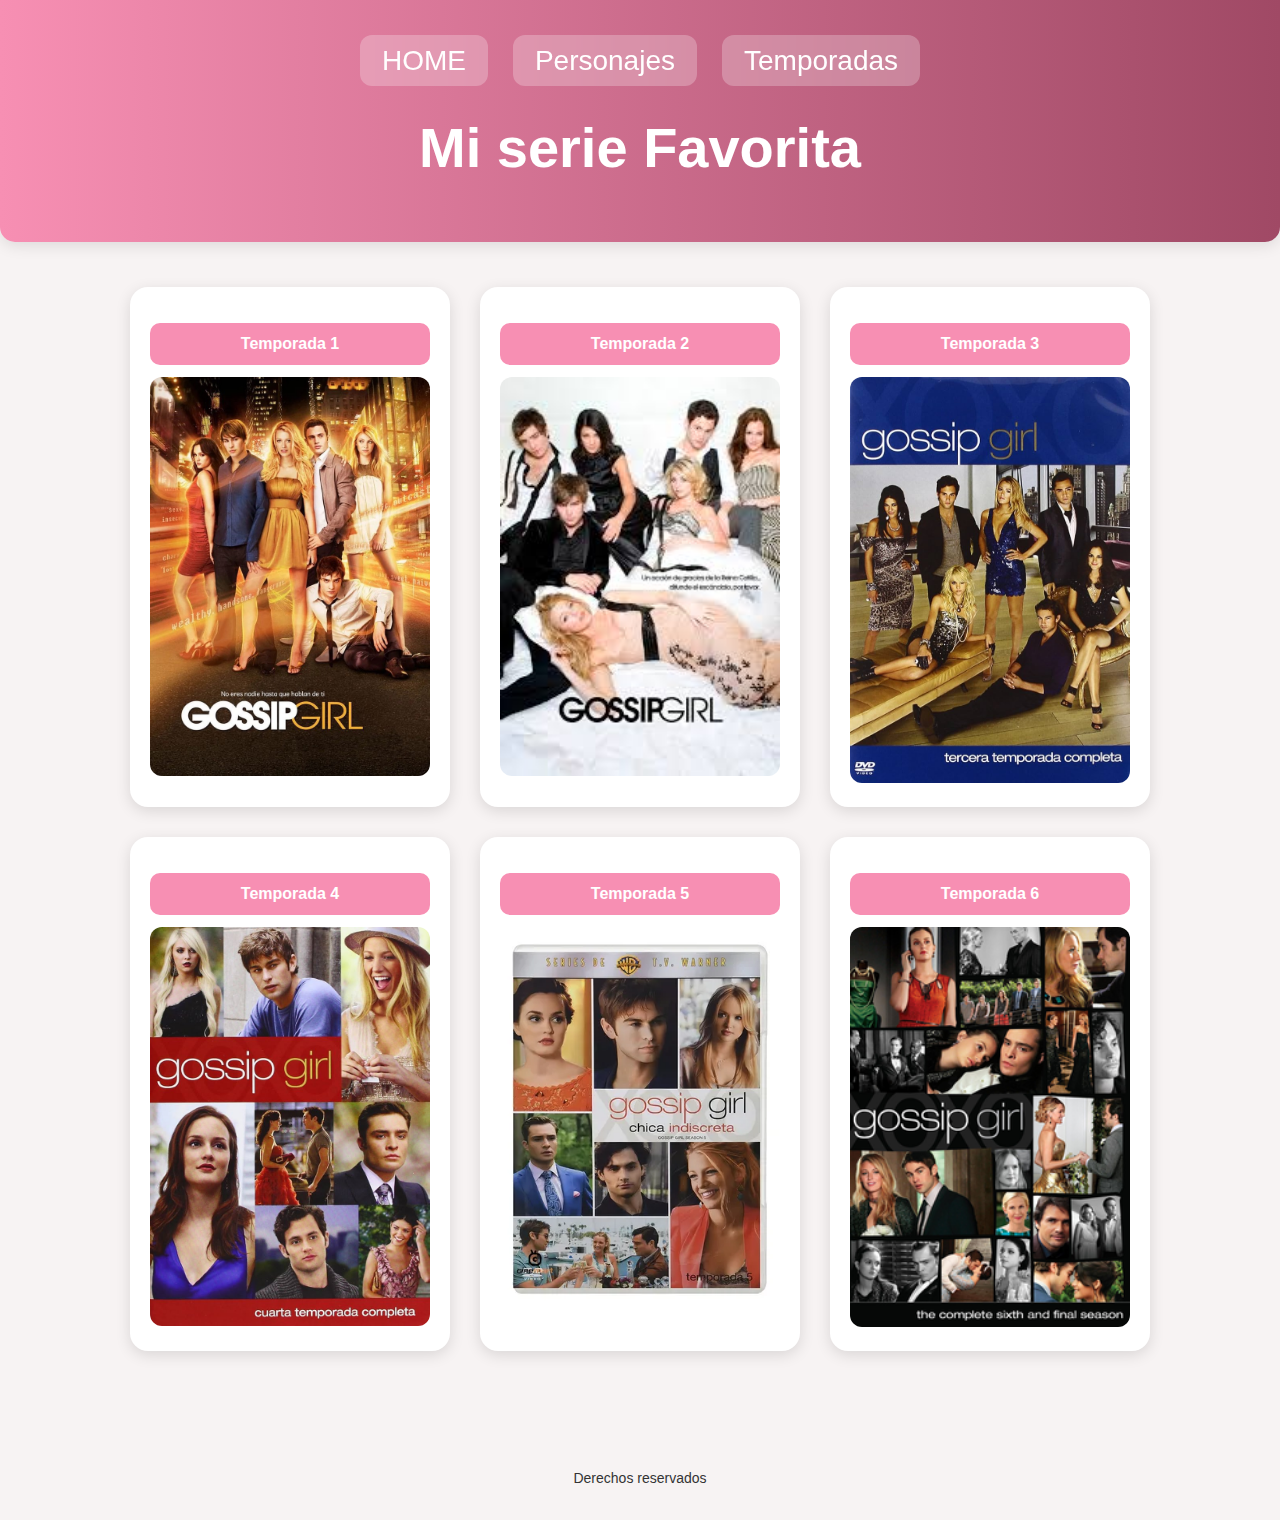
<file: capitulos.html>
<!DOCTYPE html>
<html lang="en">
<head>
    <meta charset="UTF-8">
    <meta name="viewport" content="width=device-width, initial-scale=1.0">
    <title>Fan Page Gossip Girl</title>
    <link rel="stylesheet" href="css/estiloprincipal.css">

</head>
<body>
    <header>
        <nav>
            <ul>
                <li id="botones"><a href="index.html">HOME</a></li>
                <li id="botones"><a href="personajes.html">Personajes</a></li>
                <li id="botones"><a href="capitulos.html">Temporadas</a></li>
            </ul>
        </nav>
        <h1 >Mi serie Favorita</h1>
    </header>
    <nav>

    </nav>
    <main>
        <div class="temporada left">
            <p class="titulo">Temporada 1</p>
            <img src="img/temporada 1.jpg" width="250px">
        </div>

        <div class="temporada center">
            <p class="titulo">Temporada 2</p>
            <img src="img/temporada 2.jpeg" width="250px">
        </div>

        <div class="temporada right">
            <p class="titulo">Temporada 3</p>
            <img src="img/temporada 3.jpg" width="250px">
        </div>

        <div class="temporada left">
            <p class="titulo">Temporada 4</p>
            <img src="img/temporada 4.jpg" width="250px">
        </div>

        <div class="temporada center">
            <p class="titulo">Temporada 5</p>
            <img src="img/temporada 5.webp" width="250px">
        </div>

        <div class="temporada right">
            <p class="titulo">Temporada 6</p>
            <img src="img/temporada 6.png" width="250px">
        </div>
    </main>

    <footer>
        <p>Derechos reservados</p>
    </footer>
</body>
</html>
</file>
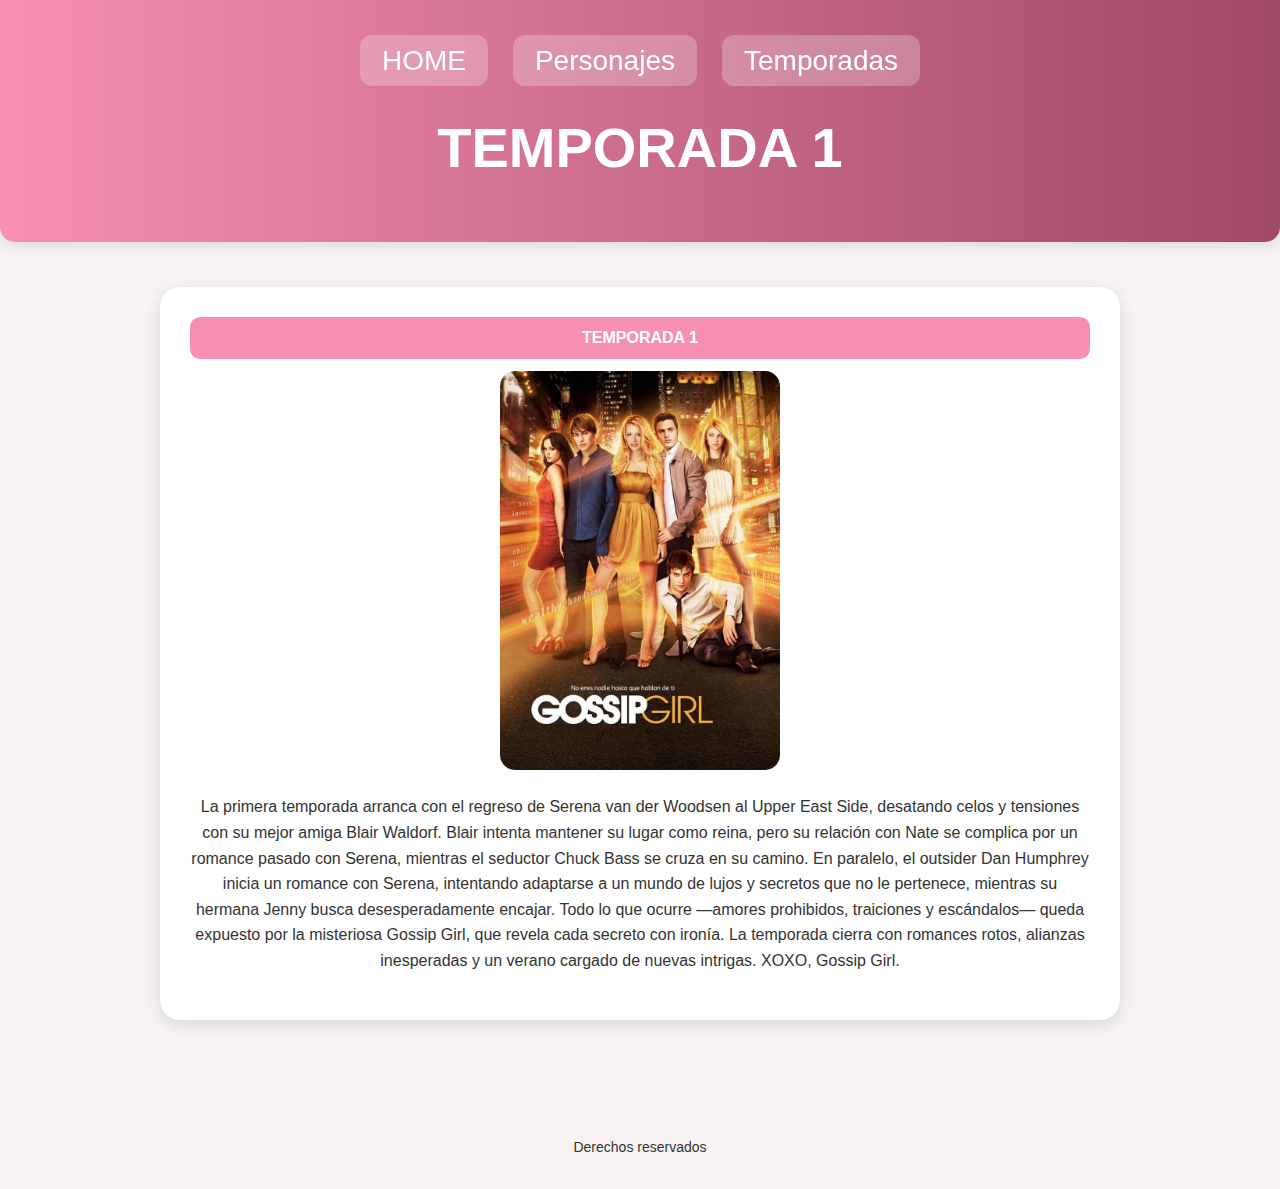
<file: temporada1.html>
<!DOCTYPE html>
<html lang="en">
<head>
    <meta charset="UTF-8">
    <meta name="viewport" content="width=device-width, initial-scale=1.0">
    <title>Fan Page Gossip Girl</title>
    <link rel="stylesheet" href="css/estiloprincipal.css">

</head>
<body>
    <header>
        <nav>
            <ul>
                <li id="botones"><a href="index.html">HOME</a></li>
                <li id="botones"><a href="personajes.html">Personajes</a></li>
                <li id="botones"><a href="temporadas.html">Temporadas</a></li>
            </ul>
        </nav>
        <h1 >TEMPORADA 1</h1>
    </header>
    <main>
    <div class="temporada destacada">
        <a href="temporada1.html" class="titulo">TEMPORADA 1</a>
        <img src="img/temporada 1.jpg" width="250px">
        <p class="descripcion-temporada">
            La primera temporada arranca con el regreso de Serena van der Woodsen al Upper East Side, desatando celos y tensiones con su mejor amiga Blair Waldorf. Blair intenta mantener su lugar como reina, pero su relación con Nate se complica por un romance pasado con Serena, mientras el seductor Chuck Bass se cruza en su camino.
            En paralelo, el outsider Dan Humphrey inicia un romance con Serena, intentando adaptarse a un mundo de lujos y secretos que no le pertenece, mientras su hermana Jenny busca desesperadamente encajar. Todo lo que ocurre —amores prohibidos, traiciones y escándalos— queda expuesto por la misteriosa Gossip Girl, que revela cada secreto con ironía.
            La temporada cierra con romances rotos, alianzas inesperadas y un verano cargado de nuevas intrigas.
            XOXO, Gossip Girl.</p>
    </div>

    <!-- Las demás temporadas pueden mantenerse igual -->
</main>

    

    <footer>
        <p>Derechos reservados</p>
    </footer>
</body>
</html>
</file>
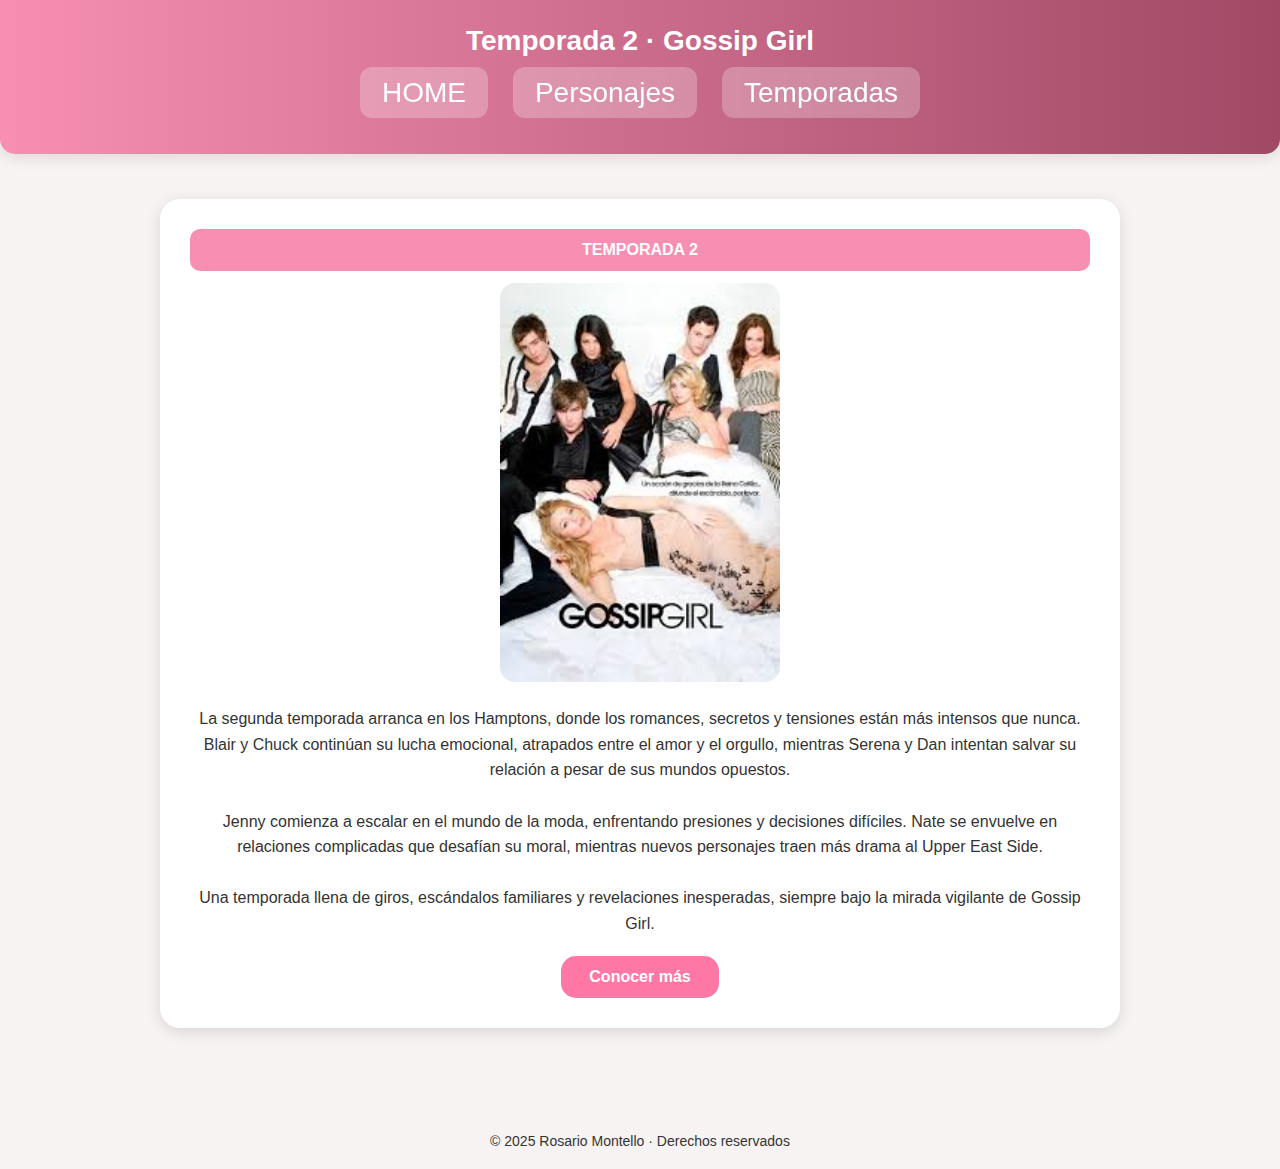
<file: temporada2.html>
<!DOCTYPE html>
<html lang="es">
<head>
    <meta charset="UTF-8">
    <meta name="viewport" content="width=device-width, initial-scale=1.0">
    <title>Temporada 2 · Gossip Girl</title>
    <link rel="stylesheet" href="css/estiloprincipal.css">
</head>

<body>

<header>
    Temporada 2 · Gossip Girl
    <nav>
        <ul>
            <li><a href="index.html">HOME</a></li>
            <li><a href="personajes.html">Personajes</a></li>
            <li><a href="temporadas.html">Temporadas</a></li>
        </ul>
    </nav>
</header>

<main>

    <div class="temporada destacada">
        <a class="titulo" href="temporada2.html">TEMPORADA 2</a>

        <img src="img/temporada 2.jpeg" alt="Temporada 2">

        <p class="descripcion-temporada">
            La segunda temporada arranca en los Hamptons, donde los romances, secretos y tensiones están más intensos
            que nunca. Blair y Chuck continúan su lucha emocional, atrapados entre el amor y el orgullo, mientras
            Serena y Dan intentan salvar su relación a pesar de sus mundos opuestos.
            <br><br>
            Jenny comienza a escalar en el mundo de la moda, enfrentando presiones y decisiones difíciles. Nate se envuelve
            en relaciones complicadas que desafían su moral, mientras nuevos personajes traen más drama al Upper East Side.
            <br><br>
            Una temporada llena de giros, escándalos familiares y revelaciones inesperadas, siempre bajo la mirada vigilante
            de Gossip Girl.
        </p>

        <div style="margin-top:20px; text-align:center;">
            <a class="boton-rosa"
                href="https://es.wikipedia.org/wiki/Gossip_Girl_(temporada_2)"
                target="_blank">
                Conocer más
            </a>
        </div>

    </div>

</main>

<footer>
    © 2025 Rosario Montello · Derechos reservados
</footer>

</body>
</html>
</file>
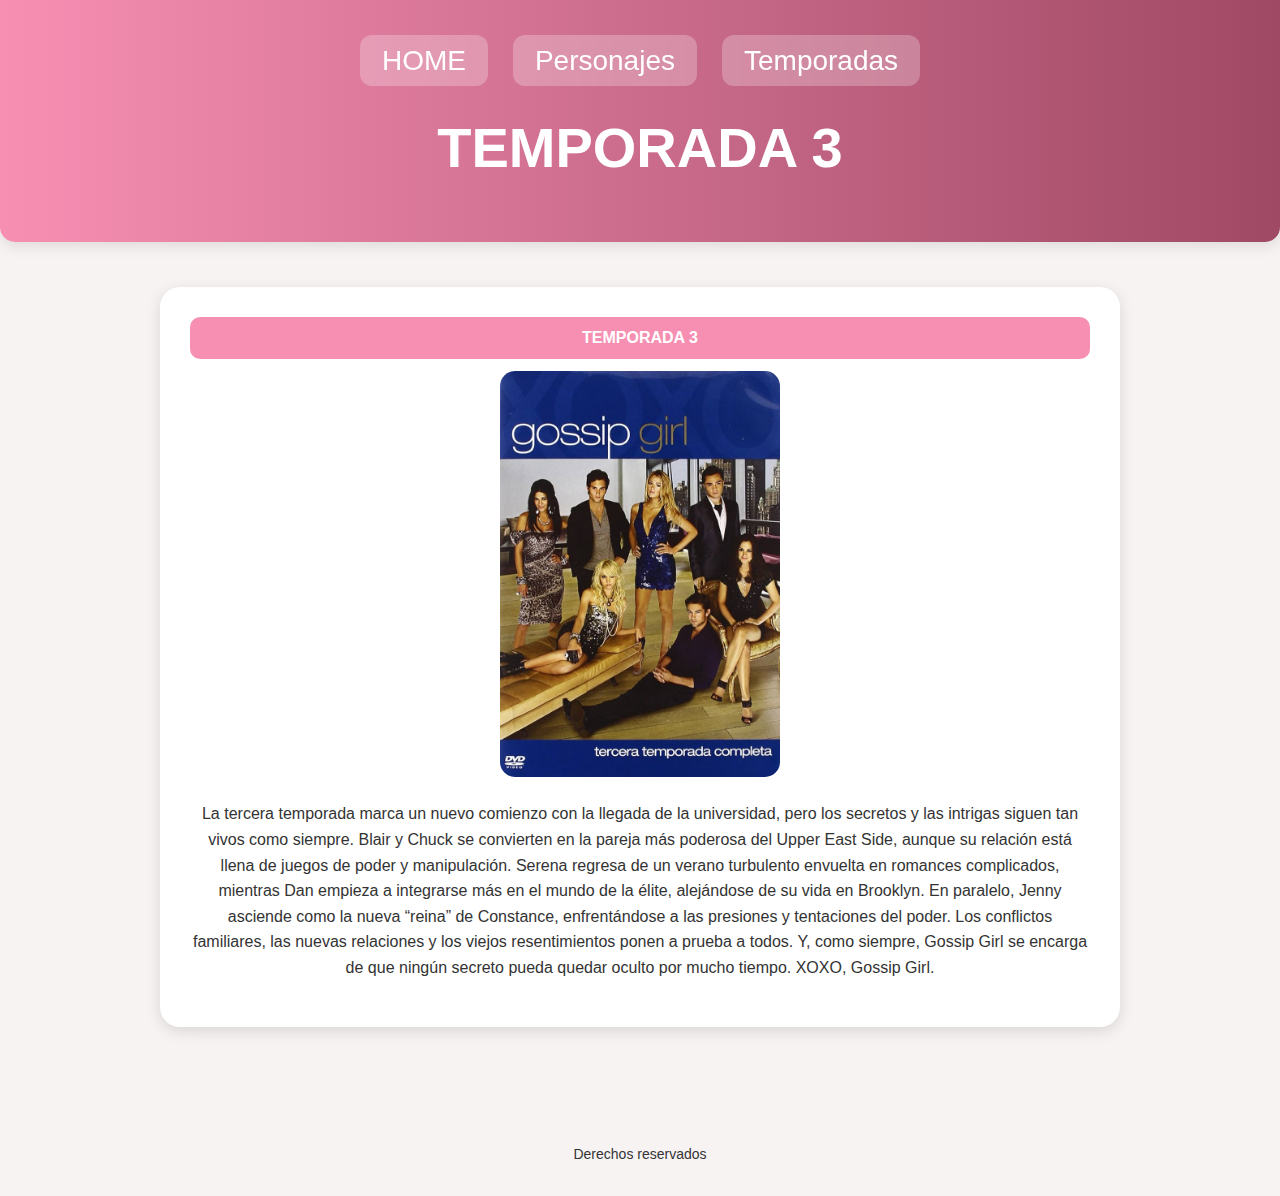
<file: temporada3.html>
<!DOCTYPE html>
<html lang="en">
<head>
    <meta charset="UTF-8">
    <meta name="viewport" content="width=device-width, initial-scale=1.0">
    <title>Fan Page Gossip Girl</title>
    <link rel="stylesheet" href="css/estiloprincipal.css">

</head>
<body>
    <header>
        <nav>
            <ul>
                <li id="botones"><a href="index.html">HOME</a></li>
                <li id="botones"><a href="personajes.html">Personajes</a></li>
                <li id="botones"><a href="temporadas.html">Temporadas</a></li>
            </ul>
        </nav>
        <h1 >TEMPORADA 3</h1>
    </header>
    <main>
    <div class="temporada destacada">
        <a href="temporada3.html" class="titulo">TEMPORADA 3</a>
        <img src="img/temporada 3.jpg" width="250px">
        <p class="descripcion-temporada">
            La tercera temporada marca un nuevo comienzo con la llegada de la universidad, pero los secretos y las intrigas siguen tan vivos como siempre. Blair y Chuck se convierten en la pareja más poderosa del Upper East Side, aunque su relación está llena de juegos de poder y manipulación. Serena regresa de un verano turbulento envuelta en romances complicados, mientras Dan empieza a integrarse más en el mundo de la élite, alejándose de su vida en Brooklyn.

En paralelo, Jenny asciende como la nueva “reina” de Constance, enfrentándose a las presiones y tentaciones del poder. Los conflictos familiares, las nuevas relaciones y los viejos resentimientos ponen a prueba a todos. Y, como siempre, Gossip Girl se encarga de que ningún secreto pueda quedar oculto por mucho tiempo.

XOXO, Gossip Girl.</p>
    </div>

    <!-- Las demás temporadas pueden mantenerse igual -->
</main>

    

    <footer>
        <p>Derechos reservados</p>
    </footer>
</body>
</html>
</file>
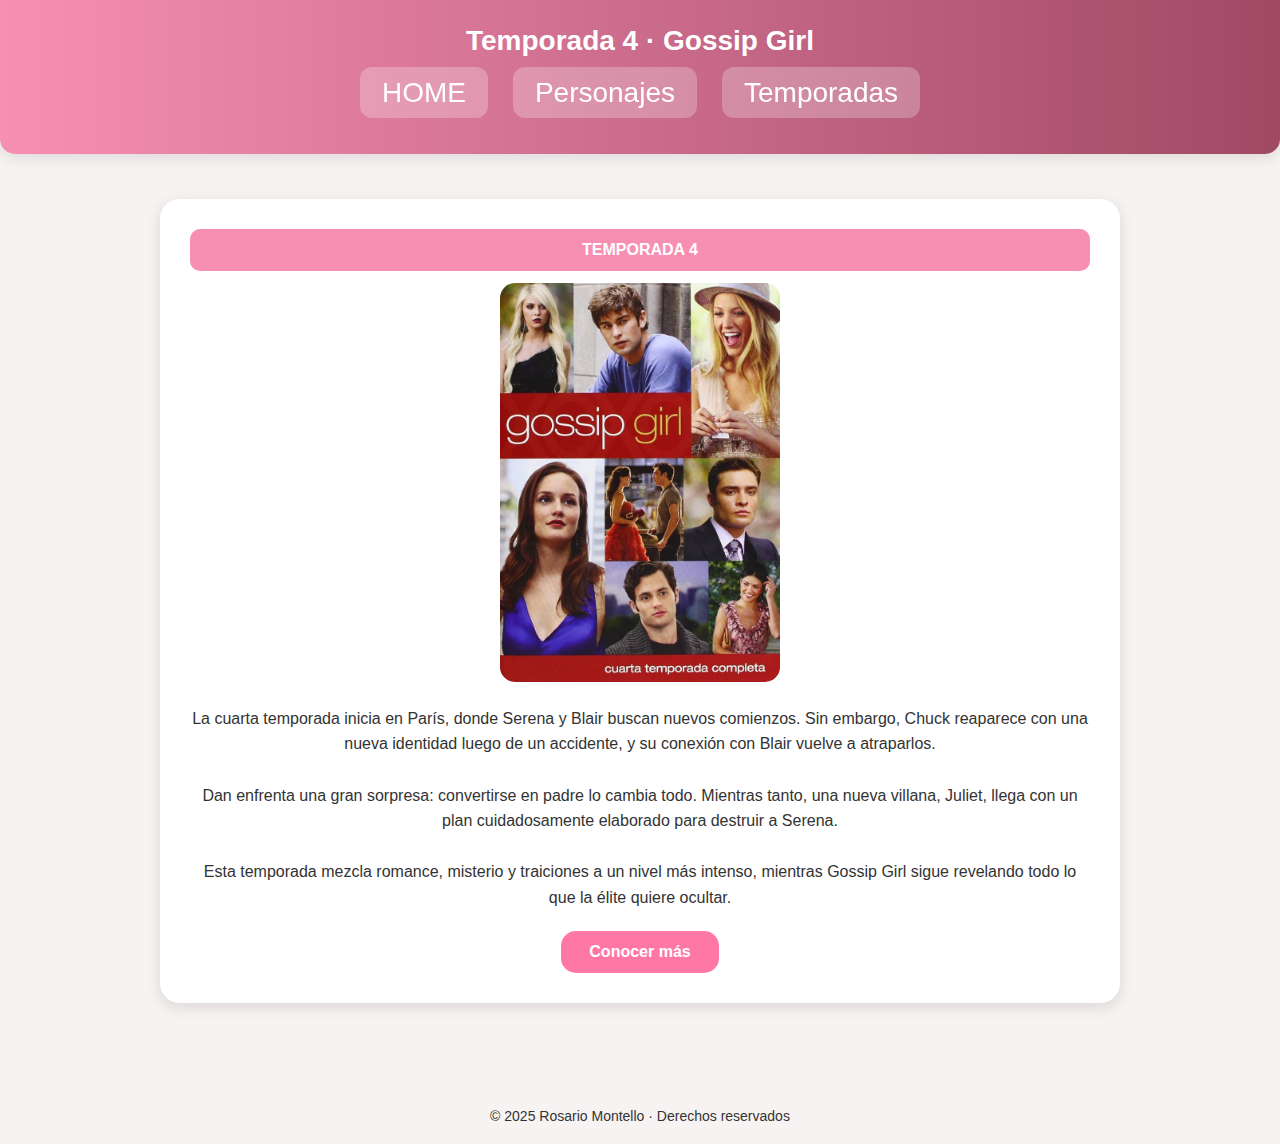
<file: temporada4.html>
<!DOCTYPE html>
<html lang="es">
<head>
    <meta charset="UTF-8">
    <meta name="viewport" content="width=device-width, initial-scale=1.0">
    <title>Temporada 4 · Gossip Girl</title>
    <link rel="stylesheet" href="css/estiloprincipal.css">
</head>

<body>

<header>
    Temporada 4 · Gossip Girl
    <nav>
        <ul>
            <li><a href="index.html">HOME</a></li>
            <li><a href="personajes.html">Personajes</a></li>
            <li><a href="temporadas.html">Temporadas</a></li>
        </ul>
    </nav>
</header>

<main>

    <div class="temporada destacada">
        <a class="titulo" href="temporada4.html">TEMPORADA 4</a>

        <img src="img/temporada 4.jpg" alt="Temporada 4">

        <p class="descripcion-temporada">
            La cuarta temporada inicia en París, donde Serena y Blair buscan nuevos comienzos. Sin embargo, Chuck
            reaparece con una nueva identidad luego de un accidente, y su conexión con Blair vuelve a atraparlos.
            <br><br>
            Dan enfrenta una gran sorpresa: convertirse en padre lo cambia todo. Mientras tanto, una nueva villana,
            Juliet, llega con un plan cuidadosamente elaborado para destruir a Serena.
            <br><br>
            Esta temporada mezcla romance, misterio y traiciones a un nivel más intenso, mientras Gossip Girl sigue
            revelando todo lo que la élite quiere ocultar.
        </p>

        <div style="margin-top:20px; text-align:center;">
            <a class="boton-rosa"
                href="https://es.wikipedia.org/wiki/Gossip_Girl_(temporada_4)"
                target="_blank">
                Conocer más
            </a>
        </div>

    </div>

</main>

<footer>
    © 2025 Rosario Montello · Derechos reservados
</footer>

</body>
</html>
</file>
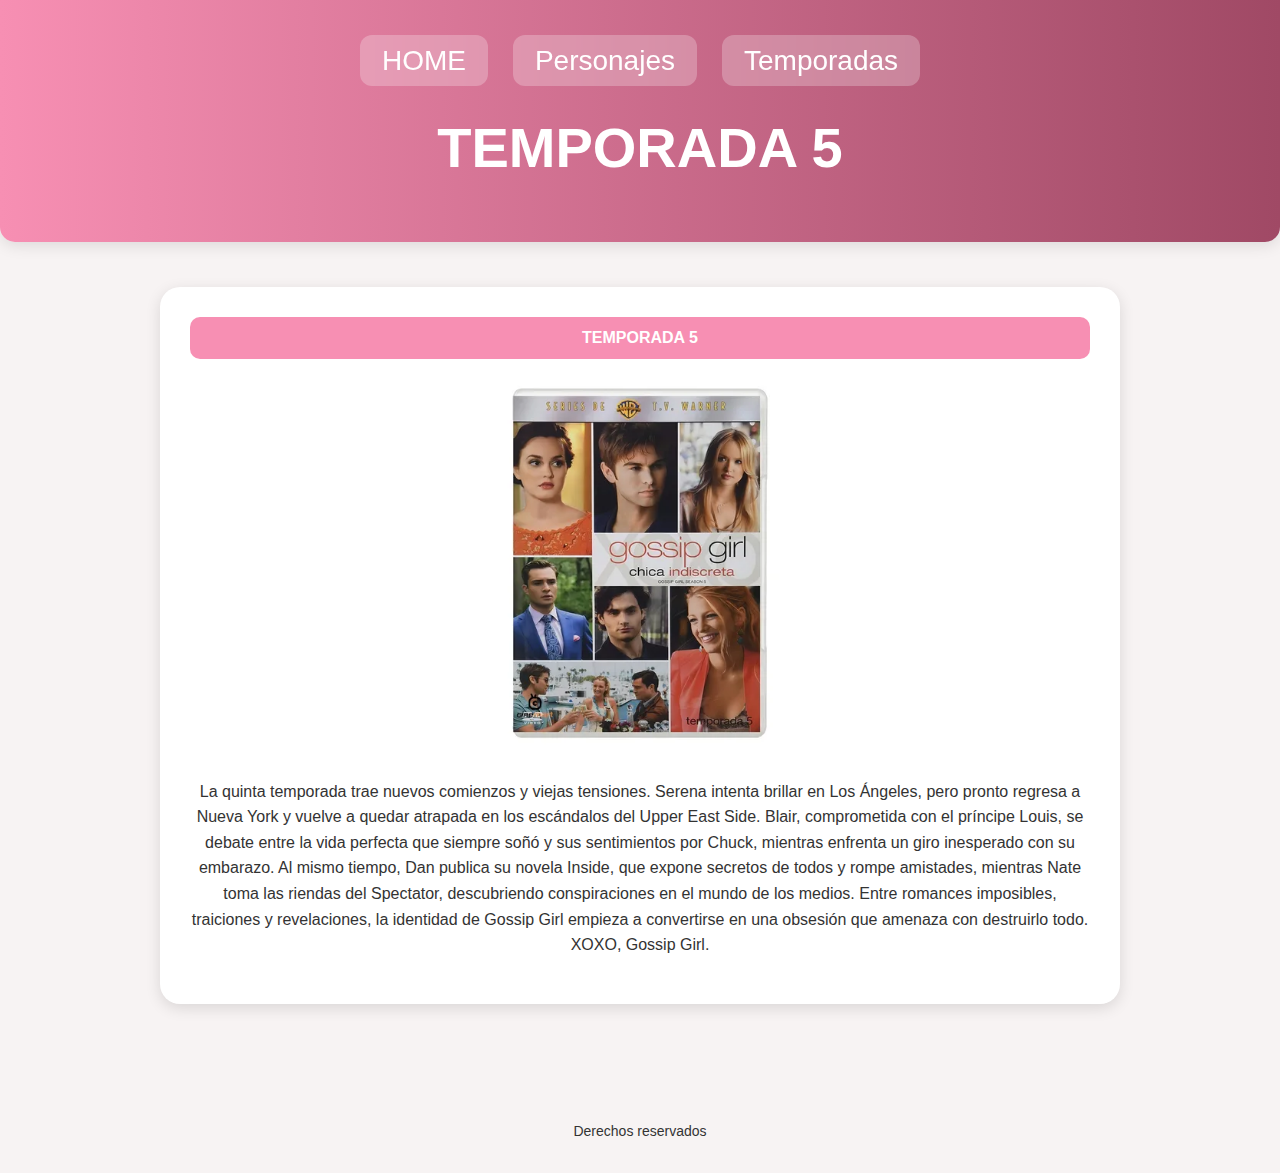
<file: temporada5.html>
<!DOCTYPE html>
<html lang="en">
<head>
    <meta charset="UTF-8">
    <meta name="viewport" content="width=device-width, initial-scale=1.0">
    <title>Fan Page Gossip Girl</title>
    <link rel="stylesheet" href="css/estiloprincipal.css">

</head>
<body>
    <header>
        <nav>
            <ul>
                <li id="botones"><a href="index.html">HOME</a></li>
                <li id="botones"><a href="personajes.html">Personajes</a></li>
                <li id="botones"><a href="temporadas.html">Temporadas</a></li>
            </ul>
        </nav>
        <h1 >TEMPORADA 5</h1>
    </header>
    <main>
    <div class="temporada destacada">
        <a href="temporada5.html" class="titulo">TEMPORADA 5</a>
        <img src="img/temporada 5.webp" width="250px">
        <p class="descripcion-temporada">
            La quinta temporada trae nuevos comienzos y viejas tensiones. Serena intenta brillar en Los Ángeles, pero pronto regresa a Nueva York y vuelve a quedar atrapada en los escándalos del Upper East Side. Blair, comprometida con el príncipe Louis, se debate entre la vida perfecta que siempre soñó y sus sentimientos por Chuck, mientras enfrenta un giro inesperado con su embarazo.

Al mismo tiempo, Dan publica su novela Inside, que expone secretos de todos y rompe amistades, mientras Nate toma las riendas del Spectator, descubriendo conspiraciones en el mundo de los medios. Entre romances imposibles, traiciones y revelaciones, la identidad de Gossip Girl empieza a convertirse en una obsesión que amenaza con destruirlo todo.

XOXO, Gossip Girl.</p>
    </div>

    <!-- Las demás temporadas pueden mantenerse igual -->
</main>

    

    <footer>
        <p>Derechos reservados</p>
    </footer>
</body>
</html>
</file>
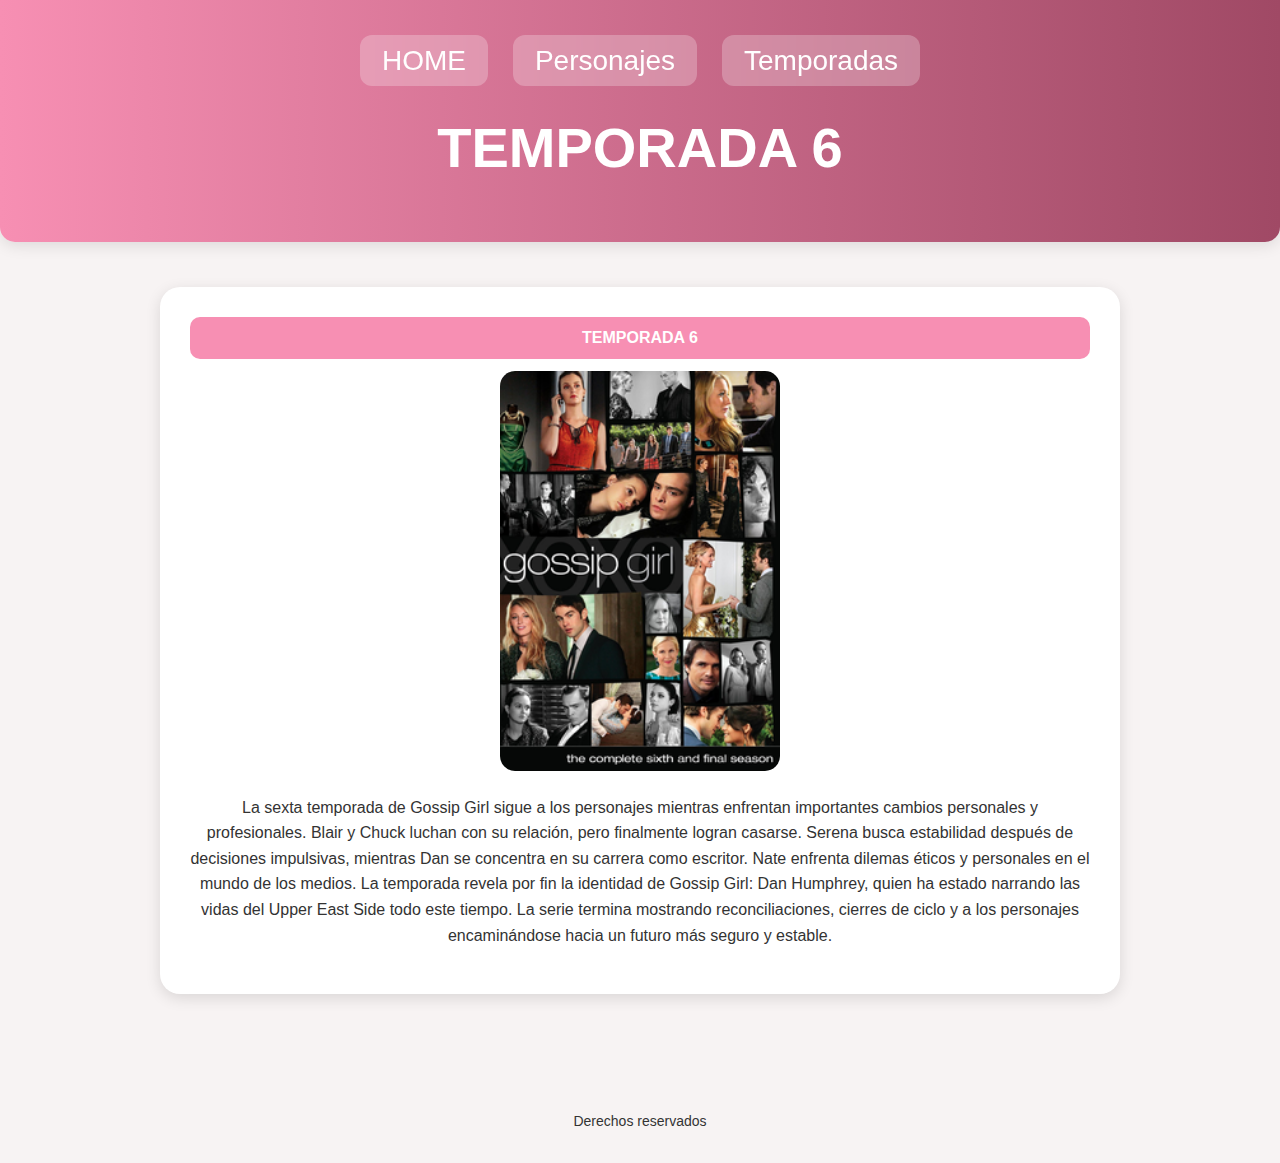
<file: temporada6.html>
<!DOCTYPE html>
<html lang="en">
<head>
    <meta charset="UTF-8">
    <meta name="viewport" content="width=device-width, initial-scale=1.0">
    <title>Fan Page Gossip Girl</title>
    <link rel="stylesheet" href="css/estiloprincipal.css">

</head>
<body>
    <header>
        <nav>
            <ul>
                <li id="botones"><a href="index.html">HOME</a></li>
                <li id="botones"><a href="personajes.html">Personajes</a></li>
                <li id="botones"><a href="temporadas.html">Temporadas</a></li>
            </ul>
        </nav>
        <h1 >TEMPORADA 6</h1>
    </header>
    <main>
    <div class="temporada destacada">
        <a href="temporada6.html" class="titulo">TEMPORADA 6</a>
        <img src="img/temporada 6.png" width="250px">
        <p class="descripcion-temporada">
            La sexta temporada de Gossip Girl sigue a los personajes mientras enfrentan importantes cambios personales y profesionales. Blair y Chuck luchan con su relación, pero finalmente logran casarse. Serena busca estabilidad después de decisiones impulsivas, mientras Dan se concentra en su carrera como escritor. Nate enfrenta dilemas éticos y personales en el mundo de los medios. La temporada revela por fin la identidad de Gossip Girl: Dan Humphrey, quien ha estado narrando las vidas del Upper East Side todo este tiempo. La serie termina mostrando reconciliaciones, cierres de ciclo y a los personajes encaminándose hacia un futuro más seguro y estable.</p>
    </div>

    <!-- Las demás temporadas pueden mantenerse igual -->
</main>

    

    <footer>
        <p>Derechos reservados</p>
    </footer>
</body>
</html>
</file>
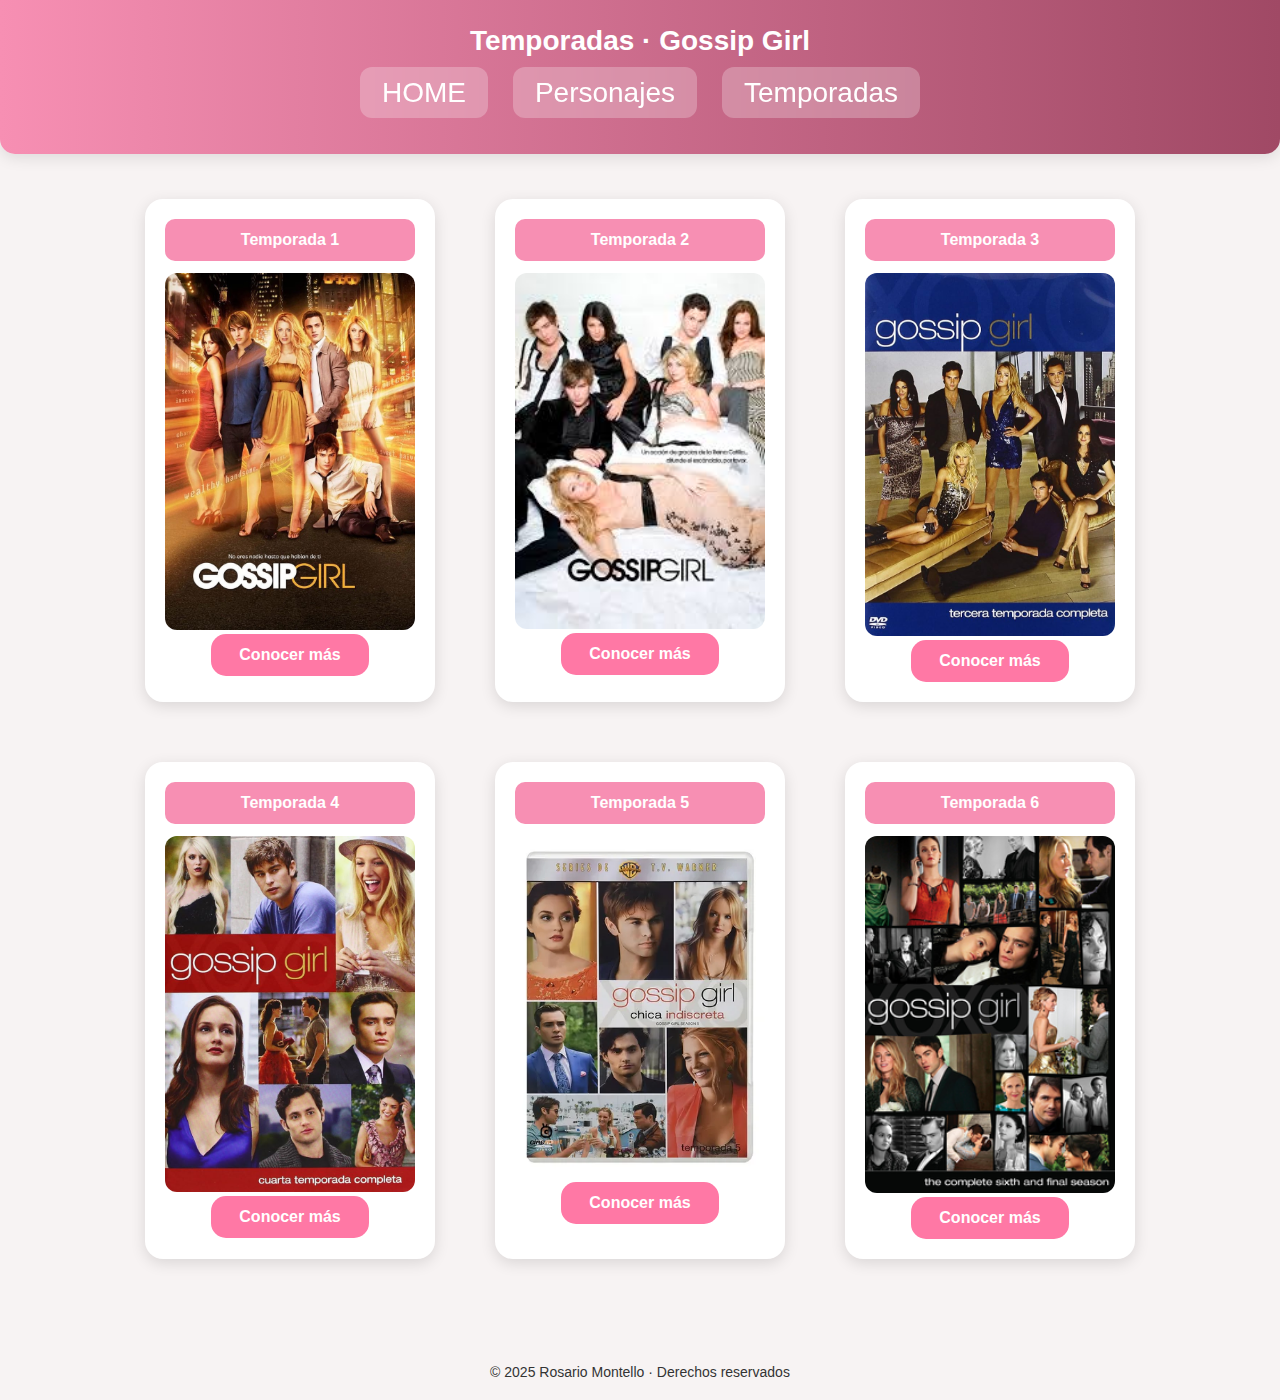
<file: temporadas.html>
<!DOCTYPE html>
<html lang="es">
<head>
    <meta charset="UTF-8">
    <meta name="viewport" content="width=device-width, initial-scale=1.0">
    <title>Temporadas · Gossip Girl</title>
    <link rel="stylesheet" href="css/estiloprincipal.css">
</head>

<body>

<header>
    Temporadas · Gossip Girl
    <nav>
        <ul>
            <li><a href="index.html">HOME</a></li>
            <li><a href="personajes.html">Personajes</a></li>
            <li><a href="temporadas.html">Temporadas</a></li>
        </ul>
    </nav>
</header>

<main>

    <!-- CONTENEDOR DE TODAS LAS TEMPORADAS -->
    <div class="contenedor-temporadas">

        <div class="fila-temporadas">
            <div class="temporada">
                <a class="titulo" href="temporada1.html">Temporada 1</a>
                <img src="img/temporada 1.jpg">
                <a class="boton-rosa" 
                    href="https://es.wikipedia.org/wiki/Gossip_Girl_(temporada_1)" 
                    target="_blank">Conocer más</a>
            </div>

            <div class="temporada">
                <a class="titulo" href="temporada2.html">Temporada 2</a>
                <img src="img/temporada 2.jpeg">
                <a class="boton-rosa" 
                    href="https://es.wikipedia.org/wiki/Gossip_Girl_(temporada_2)" 
                    target="_blank">Conocer más</a>
            </div>

            <div class="temporada">
                <a class="titulo" href="temporada3.html">Temporada 3</a>
                <img src="img/temporada 3.jpg">
                <a class="boton-rosa" 
                    href="https://es.wikipedia.org/wiki/Gossip_Girl_(temporada_3)" 
                    target="_blank">Conocer más</a>
            </div>
        </div>

        <div class="fila-temporadas">
            <div class="temporada">
                <a class="titulo" href="temporada4.html">Temporada 4</a>
                <img src="img/temporada 4.jpg">
                <a class="boton-rosa" 
                    href="https://es.wikipedia.org/wiki/Gossip_Girl_(temporada_4)" 
                    target="_blank">Conocer más</a>
            </div>

            <div class="temporada">
                <a class="titulo" href="temporada5.html">Temporada 5</a>
                <img src="img/temporada 5.webp">
                <a class="boton-rosa" 
                    href="https://es.wikipedia.org/wiki/Gossip_Girl_(temporada_5)" 
                    target="_blank">Conocer más</a>
            </div>

            <div class="temporada">
                <a class="titulo" href="temporada6.html">Temporada 6</a>
                <img src="img/temporada 6.png">
                <a class="boton-rosa" 
                    href="https://es.wikipedia.org/wiki/Gossip_Girl_(temporada_6)" 
                    target="_blank">Conocer más</a>
            </div>
        </div>

    </div>

</main>

<footer>
    © 2025 Rosario Montello · Derechos reservados
</footer>

</body>
</html>
</file>
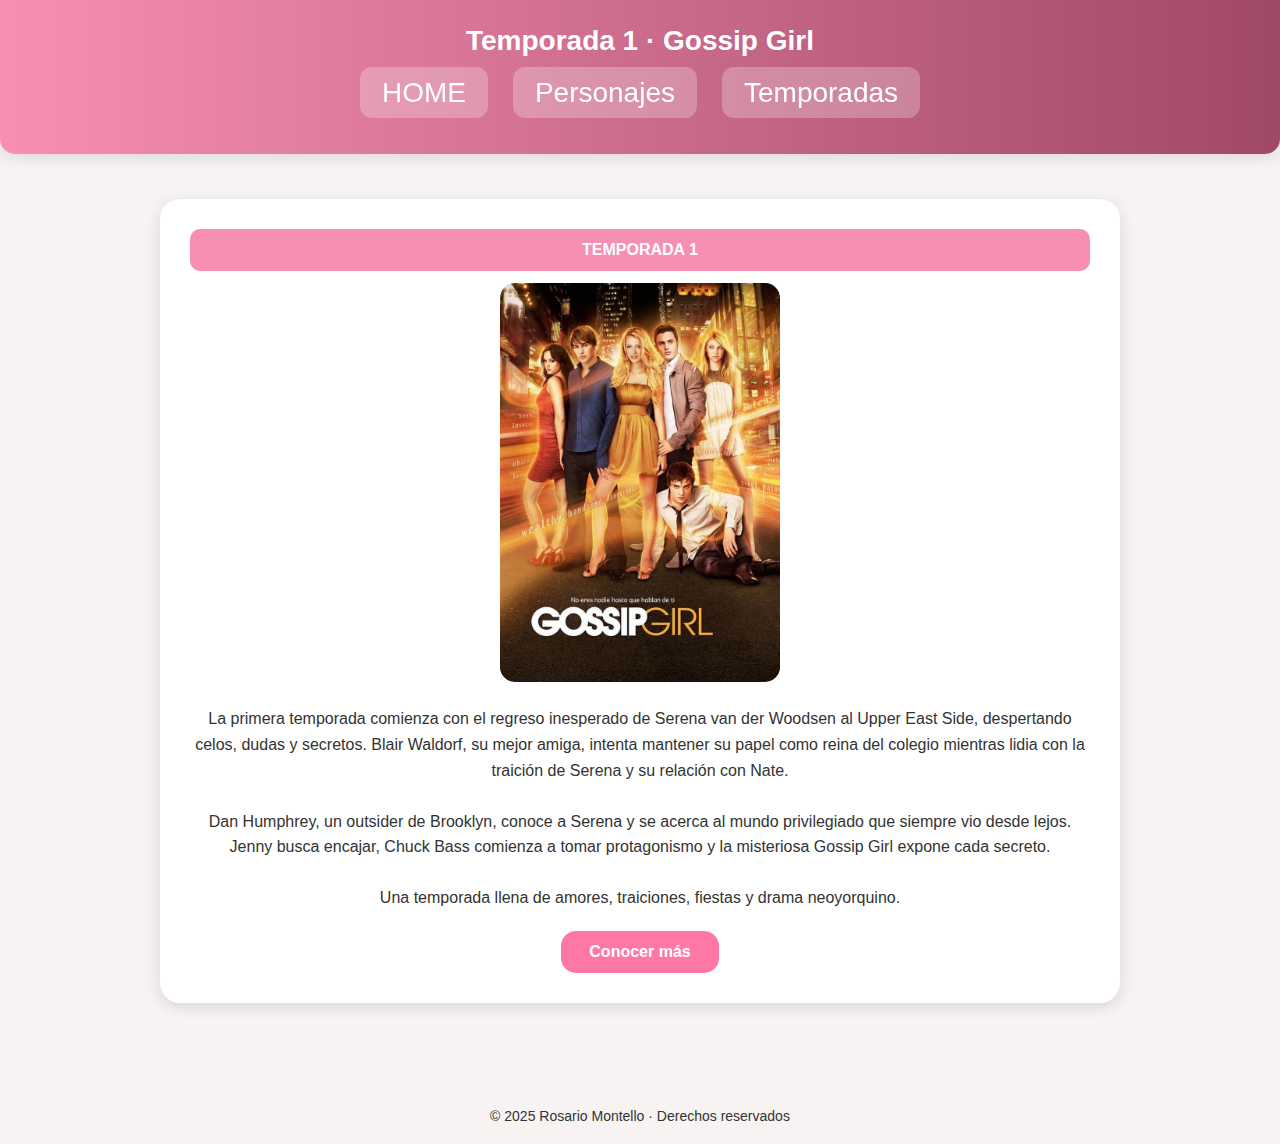
<file: clase 2/temporada1.html>
<!DOCTYPE html>
<html lang="es">
<head>
    <meta charset="UTF-8">
    <meta name="viewport" content="width=device-width, initial-scale=1.0">
    <title>Temporada 1 · Gossip Girl</title>
    <link rel="stylesheet" href="css/estiloprincipal.css">
</head>

<body>

<header>
    Temporada 1 · Gossip Girl
    <nav>
        <ul>
            <li><a href="index.html">HOME</a></li>
            <li><a href="personajes.html">Personajes</a></li>
            <li><a href="temporadas.html">Temporadas</a></li>
        </ul>
    </nav>
</header>

<main>

    <div class="temporada destacada">
        <a class="titulo" href="temporada1.html">TEMPORADA 1</a>

        <img src="img/temporada 1.jpg" alt="Temporada 1">

        <p class="descripcion-temporada">
            La primera temporada comienza con el regreso inesperado de Serena van der Woodsen al Upper East Side,
            despertando celos, dudas y secretos. Blair Waldorf, su mejor amiga, intenta mantener su papel como
            reina del colegio mientras lidia con la traición de Serena y su relación con Nate.
            <br><br>
            Dan Humphrey, un outsider de Brooklyn, conoce a Serena y se acerca al mundo privilegiado que siempre vio desde lejos.
            Jenny busca encajar, Chuck Bass comienza a tomar protagonismo y la misteriosa Gossip Girl expone cada secreto.
            <br><br>
            Una temporada llena de amores, traiciones, fiestas y drama neoyorquino.
        </p>

        <!-- BOTÓN CONOCER MÁS -->
        <div style="margin-top:20px; text-align:center;">
            <a class="boton-rosa"
                href="https://es.wikipedia.org/wiki/Gossip_Girl_(temporada_1)"
                target="_blank">
                Conocer más
            </a>
        </div>

    </div>

</main>

<footer>
    © 2025 Rosario Montello · Derechos reservados
</footer>

</body>
</html>
</file>
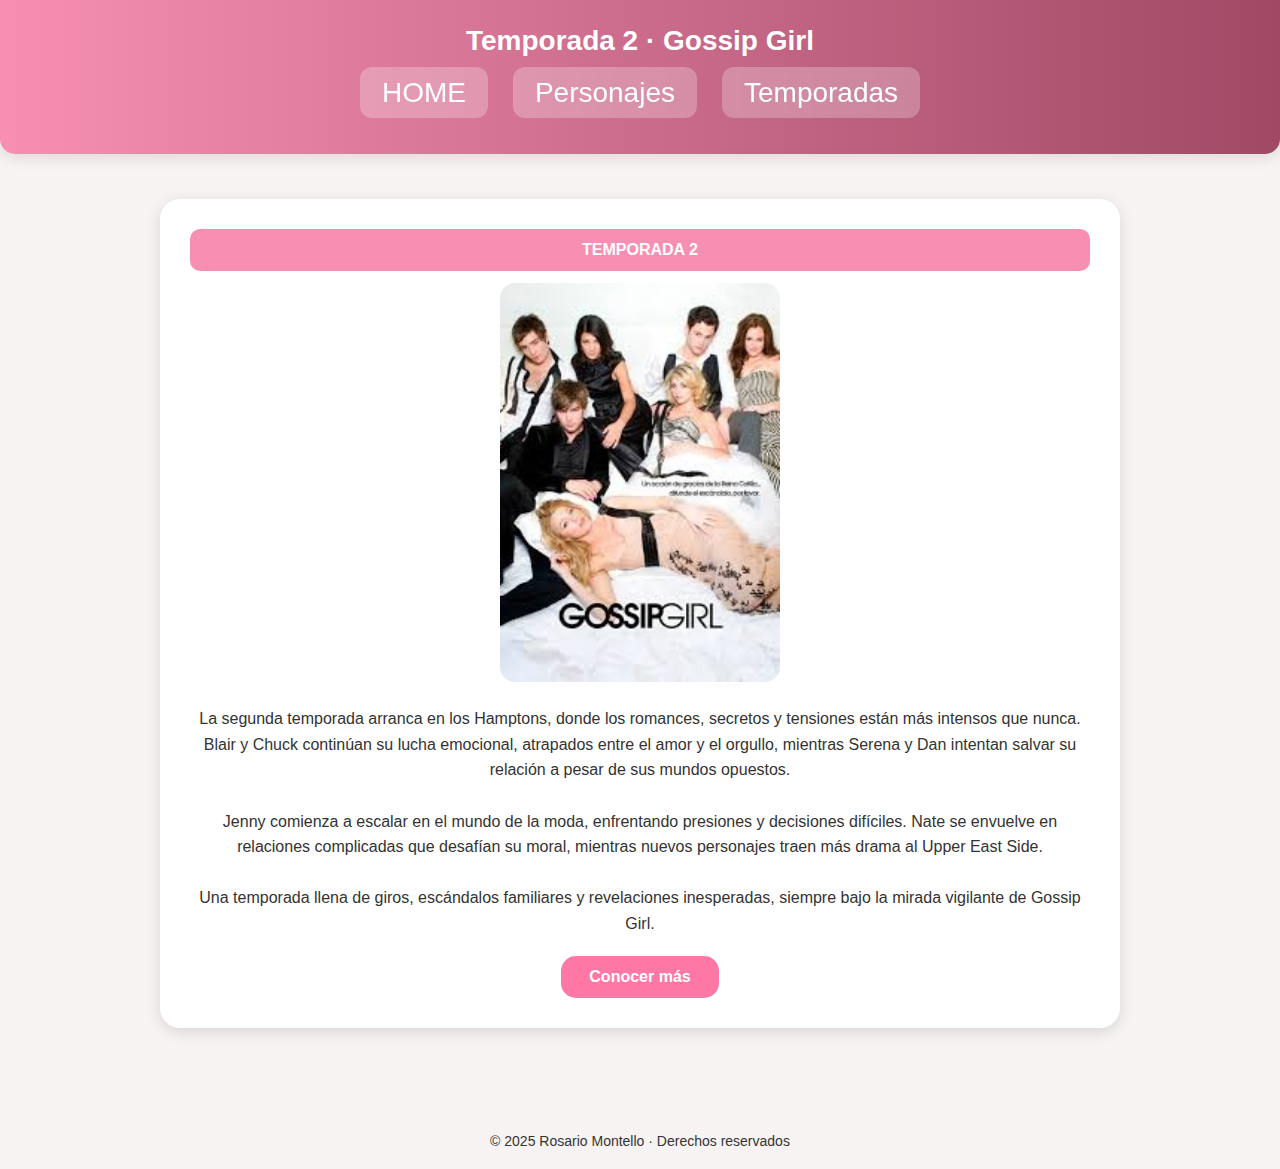
<file: clase 2/temporada2.html>
<!DOCTYPE html>
<html lang="es">
<head>
    <meta charset="UTF-8">
    <meta name="viewport" content="width=device-width, initial-scale=1.0">
    <title>Temporada 2 · Gossip Girl</title>
    <link rel="stylesheet" href="css/estiloprincipal.css">
</head>

<body>

<header>
    Temporada 2 · Gossip Girl
    <nav>
        <ul>
            <li><a href="index.html">HOME</a></li>
            <li><a href="personajes.html">Personajes</a></li>
            <li><a href="temporadas.html">Temporadas</a></li>
        </ul>
    </nav>
</header>

<main>

    <div class="temporada destacada">
        <a class="titulo" href="temporada2.html">TEMPORADA 2</a>

        <img src="img/temporada 2.jpeg" alt="Temporada 2">

        <p class="descripcion-temporada">
            La segunda temporada arranca en los Hamptons, donde los romances, secretos y tensiones están más intensos
            que nunca. Blair y Chuck continúan su lucha emocional, atrapados entre el amor y el orgullo, mientras
            Serena y Dan intentan salvar su relación a pesar de sus mundos opuestos.
            <br><br>
            Jenny comienza a escalar en el mundo de la moda, enfrentando presiones y decisiones difíciles. Nate se envuelve
            en relaciones complicadas que desafían su moral, mientras nuevos personajes traen más drama al Upper East Side.
            <br><br>
            Una temporada llena de giros, escándalos familiares y revelaciones inesperadas, siempre bajo la mirada vigilante
            de Gossip Girl.
        </p>

        <!-- BOTÓN CONOCER MÁS -->
        <div style="margin-top:20px; text-align:center;">
            <a class="boton-rosa"
                href="https://es.wikipedia.org/wiki/Gossip_Girl_(temporada_2)"
                target="_blank">
                Conocer más
            </a>
        </div>

    </div>

</main>

<footer>
    © 2025 Rosario Montello · Derechos reservados
</footer>

</body>
</html>
</file>
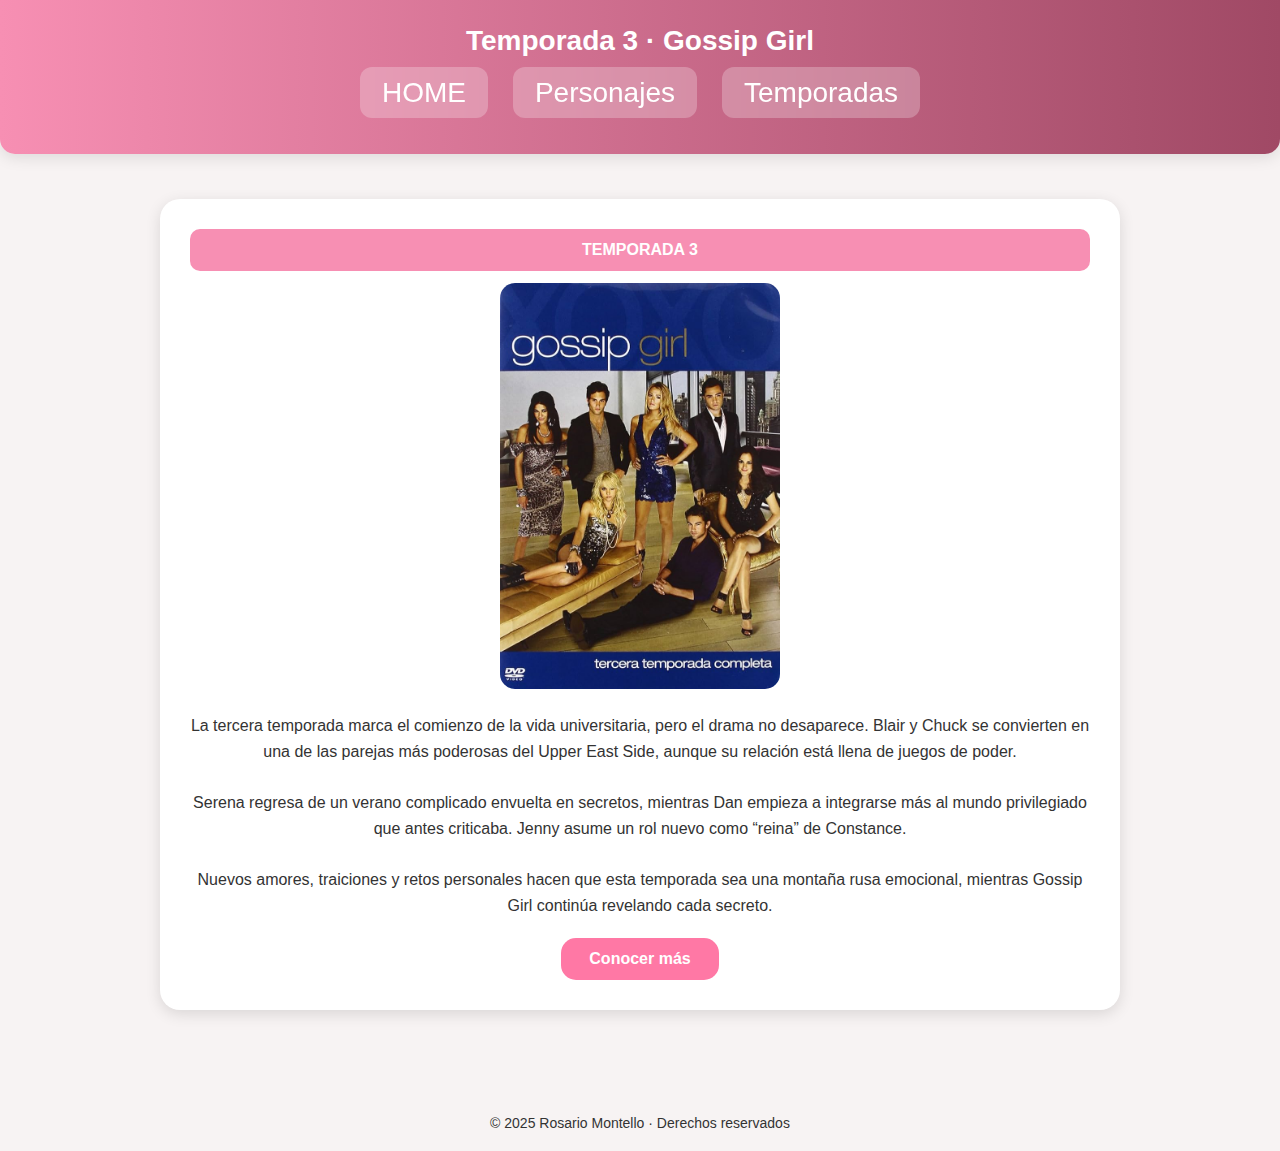
<file: clase 2/temporada3.html>
<!DOCTYPE html>
<html lang="es">
<head>
    <meta charset="UTF-8">
    <meta name="viewport" content="width=device-width, initial-scale=1.0">
    <title>Temporada 3 · Gossip Girl</title>
    <link rel="stylesheet" href="css/estiloprincipal.css">
</head>

<body>

<header>
    Temporada 3 · Gossip Girl
    <nav>
        <ul>
            <li><a href="index.html">HOME</a></li>
            <li><a href="personajes.html">Personajes</a></li>
            <li><a href="temporadas.html">Temporadas</a></li>
        </ul>
    </nav>
</header>

<main>

    <div class="temporada destacada">
        <a class="titulo" href="temporada3.html">TEMPORADA 3</a>

        <img src="img/temporada 3.jpg" alt="Temporada 3">

        <p class="descripcion-temporada">
            La tercera temporada marca el comienzo de la vida universitaria, pero el drama no desaparece.
            Blair y Chuck se convierten en una de las parejas más poderosas del Upper East Side, aunque su relación
            está llena de juegos de poder.
            <br><br>
            Serena regresa de un verano complicado envuelta en secretos, mientras Dan empieza a integrarse más al mundo
            privilegiado que antes criticaba. Jenny asume un rol nuevo como “reina” de Constance.
            <br><br>
            Nuevos amores, traiciones y retos personales hacen que esta temporada sea una montaña rusa emocional,
            mientras Gossip Girl continúa revelando cada secreto.
        </p>

        <div style="margin-top:20px; text-align:center;">
            <a class="boton-rosa"
                href="https://es.wikipedia.org/wiki/Gossip_Girl_(temporada_3)"
                target="_blank">
                Conocer más
            </a>
        </div>

    </div>

</main>

<footer>
    © 2025 Rosario Montello · Derechos reservados
</footer>

</body>
</html>
</file>
<file: css/estiloprincipal.css>
body {
    margin: 0;
    padding: 0;
    background: #f7f3f3;
    font-family: "Poppins", sans-serif;
    color: #333;
}

/* ------ HEADER ----- */

header {
    background: linear-gradient(90deg, #f78fb3, #a04965);
    padding: 25px;
    text-align: center;
    color: white;
    font-size: 28px;
    font-weight: bold;
    box-shadow: 0 4px 15px rgba(0,0,0,0.1);
    border-bottom-left-radius: 15px;
    border-bottom-right-radius: 15px;
}



nav ul {
    list-style: none;
    display: flex;
    justify-content: center;
    gap: 25px;
    padding: 0;
    margin: 20px 0;
}

nav ul li a {
    text-decoration: none;
    color: white;
    padding: 10px 22px;
    background: rgba(255,255,255,0.25);
    border-radius: 12px;
    backdrop-filter: blur(8px);
    font-weight: 500;
    transition: 0.3s ease;
}

nav ul li a:hover {
    background: rgba(255,255,255,0.45);
}

/* ------ CONTENEDORES ----- */

main {
    width: 100%;
    display: flex;
    justify-content: center;
    flex-wrap: wrap;
    padding: 30px 0;
}

/* ------- TARJETAS GENERALES ----- */

.card,
.personaje.tarjeta,
.temporada {
    background: white;
    padding: 20px;
    border-radius: 18px;
    box-shadow: 0 4px 15px rgba(0,0,0,0.12);
    transition: transform 0.3s ease;
}

.card:hover,
.personaje.tarjeta:hover,
.temporada:hover {
    transform: scale(1.03);
}



.fotoprincipal img {
    width: 90%;
    max-width: 1000px;
    border-radius: 15px;
    box-shadow: 0 4px 20px rgba(0,0,0,0.15);
    display: block;
    margin: auto;
}



.polaroid {
    background: white;
    width: 350px;
    padding: 15px;
    border-radius: 12px;
    box-shadow: 0 4px 15px rgba(0,0,0,0.15);
    text-align: center;
}

.polaroid img {
    width: 100%;
    border-radius: 10px;
}

.polaroid p {
    margin-top: 10px;
    font-weight: 500;
}



.personaje.tarjeta {
    width: 260px;
    text-align: center;
}

.personaje.tarjeta img {
    width: 100%;
    border-radius: 12px;
}

.nombre-personaje {
    font-size: 1.2rem;
    margin-top: 10px;
    font-weight: 600;
}

.descripcion-personaje {
    opacity: 0.7;
    font-size: 0.95rem;
}



.temporada {
    width: 280px;
    margin: 15px;
    text-align: center;
}

.temporada img {
    width: 100%;
    border-radius: 12px;
}

.temporada .titulo {
    display: block;
    padding: 12px 0;
    background: #f78fb3;
    border-radius: 10px;
    margin-bottom: 12px;
    text-decoration: none;
    color: white;
    font-weight: bold;
    transition: 0.3s;
}

.temporada .titulo:hover {
    background: #a04965;
}



.temporada.destacada {
    width: 85%;
    max-width: 900px;
    background: white;
    padding: 30px;
    border-radius: 20px;
}

.temporada.destacada img {
    width: 280px;
    border-radius: 15px;
}

.descripcion-temporada {
    margin-top: 20px;
    line-height: 1.6;
}



button,
a.boton-rosa {
    display: inline-block;
    background: #ff78a5;
    color: white;
    padding: 12px 28px;
    border-radius: 15px;
    text-decoration: none;
    font-weight: 600;
    transition: 0.3s ease;
}

button:hover,
a.boton-rosa:hover {
    background: #a04965;
}



footer {
    text-align: center;
    padding: 20px;
    margin-top: 40px;
    color: #333;
    font-size: 14px;
}

.contenedor-temporadas {
    width: 100%;
    display: flex;
    flex-direction: column;
    gap: 30px;
    align-items: center;
}

.fila-temporadas {
    display: flex;
    justify-content: center;
    gap: 30px;
    flex-wrap: nowrap;
}

.fila-temporadas .temporada {
    width: 250px;
}

@media (max-width: 768px) {
    .fila-temporadas {
        flex-wrap: wrap;
        gap: 20px;
    }

    .fila-temporadas .temporada {
        width: 45%;
    }
}

@media (max-width: 480px) {
    .fila-temporadas .temporada {
        width: 90%;
    }
}
</file>
<file: clase 2/css/estiloprincipal.css>
/* ================================
   PALETA AESTHETIC (Ficha Personal)
   ================================

   Rosa claro: #f78fb3
   Rosa oscuro: #a04965
   Fondo beige suave: #f7f3f3
   Tarjetas blancas: #ffffff
   Texto gris oscuro: #333
   Botón rosa pastel: #ff78a5
   Sombra soft aesthetic
================================ */

/* ------ CONFIG GENERAL ----- */

body {
    margin: 0;
    padding: 0;
    background: #f7f3f3;
    font-family: "Poppins", sans-serif;
    color: #333;
}

/* ------ HEADER ----- */

header {
    background: linear-gradient(90deg, #f78fb3, #a04965);
    padding: 25px;
    text-align: center;
    color: white;
    font-size: 28px;
    font-weight: bold;
    box-shadow: 0 4px 15px rgba(0,0,0,0.1);
    border-bottom-left-radius: 15px;
    border-bottom-right-radius: 15px;
}

/* ------ NAVBAR AESTHETIC ----- */

nav ul {
    list-style: none;
    display: flex;
    justify-content: center;
    gap: 25px;
    padding: 0;
    margin: 20px 0;
}

nav ul li a {
    text-decoration: none;
    color: white;
    padding: 10px 22px;
    background: rgba(255,255,255,0.25);
    border-radius: 12px;
    backdrop-filter: blur(8px);
    font-weight: 500;
    transition: 0.3s ease;
}

nav ul li a:hover {
    background: rgba(255,255,255,0.45);
}

/* ------ CONTENEDORES ----- */

main {
    width: 100%;
    display: flex;
    justify-content: center;
    flex-wrap: wrap;
    padding: 30px 0;
}

/* ------- TARJETAS GENERALES ----- */

.card,
.personaje.tarjeta,
.temporada {
    background: white;
    padding: 20px;
    border-radius: 18px;
    box-shadow: 0 4px 15px rgba(0,0,0,0.12);
    transition: transform 0.3s ease;
}

.card:hover,
.personaje.tarjeta:hover,
.temporada:hover {
    transform: scale(1.03);
}

/* ------ FOTO PRINCIPAL ----- */

.fotoprincipal img {
    width: 90%;
    max-width: 1000px;
    border-radius: 15px;
    box-shadow: 0 4px 20px rgba(0,0,0,0.15);
    display: block;
    margin: auto;
}

/* ------ POLAROID ----- */

.polaroid {
    background: white;
    width: 350px;
    padding: 15px;
    border-radius: 12px;
    box-shadow: 0 4px 15px rgba(0,0,0,0.15);
    text-align: center;
}

.polaroid img {
    width: 100%;
    border-radius: 10px;
}

.polaroid p {
    margin-top: 10px;
    font-weight: 500;
}

/* ------ PERSONAJES ----- */

.personaje.tarjeta {
    width: 260px;
    text-align: center;
}

.personaje.tarjeta img {
    width: 100%;
    border-radius: 12px;
}

.nombre-personaje {
    font-size: 1.2rem;
    margin-top: 10px;
    font-weight: 600;
}

.descripcion-personaje {
    opacity: 0.7;
    font-size: 0.95rem;
}

/* ------ TEMPORADAS ----- */

.temporada {
    width: 280px;
    margin: 15px;
    text-align: center;
}

.temporada img {
    width: 100%;
    border-radius: 12px;
}

.temporada .titulo {
    display: block;
    padding: 12px 0;
    background: #f78fb3;
    border-radius: 10px;
    margin-bottom: 12px;
    text-decoration: none;
    color: white;
    font-weight: bold;
    transition: 0.3s;
}

.temporada .titulo:hover {
    background: #a04965;
}

/* ------ TEMPORADA DESTACADA PÁGINAS ---- */

.temporada.destacada {
    width: 85%;
    max-width: 900px;
    background: white;
    padding: 30px;
    border-radius: 20px;
}

.temporada.destacada img {
    width: 280px;
    border-radius: 15px;
}

.descripcion-temporada {
    margin-top: 20px;
    line-height: 1.6;
}

/* ------ BOTONES ----- */

button,
a.boton-rosa {
    display: inline-block;
    background: #ff78a5;
    color: white;
    padding: 12px 28px;
    border-radius: 15px;
    text-decoration: none;
    font-weight: 600;
    transition: 0.3s ease;
}

button:hover,
a.boton-rosa:hover {
    background: #a04965;
}

/* ------ FOOTER ----- */

footer {
    text-align: center;
    padding: 20px;
    margin-top: 40px;
    color: #333;
    font-size: 14px;
}
/* GRID DE TEMPORADAS (3 + 3 aesthetic) */
.contenedor-temporadas {
    width: 100%;
    display: flex;
    flex-direction: column;
    gap: 30px;
    align-items: center;
}

.fila-temporadas {
    display: flex;
    justify-content: center;
    gap: 30px;
    flex-wrap: nowrap;
}

.fila-temporadas .temporada {
    width: 250px;
}

@media (max-width: 768px) {
    .fila-temporadas {
        flex-wrap: wrap;
        gap: 20px;
    }

    .fila-temporadas .temporada {
        width: 45%;
    }
}

@media (max-width: 480px) {
    .fila-temporadas .temporada {
        width: 90%;
    }
}
</file>
